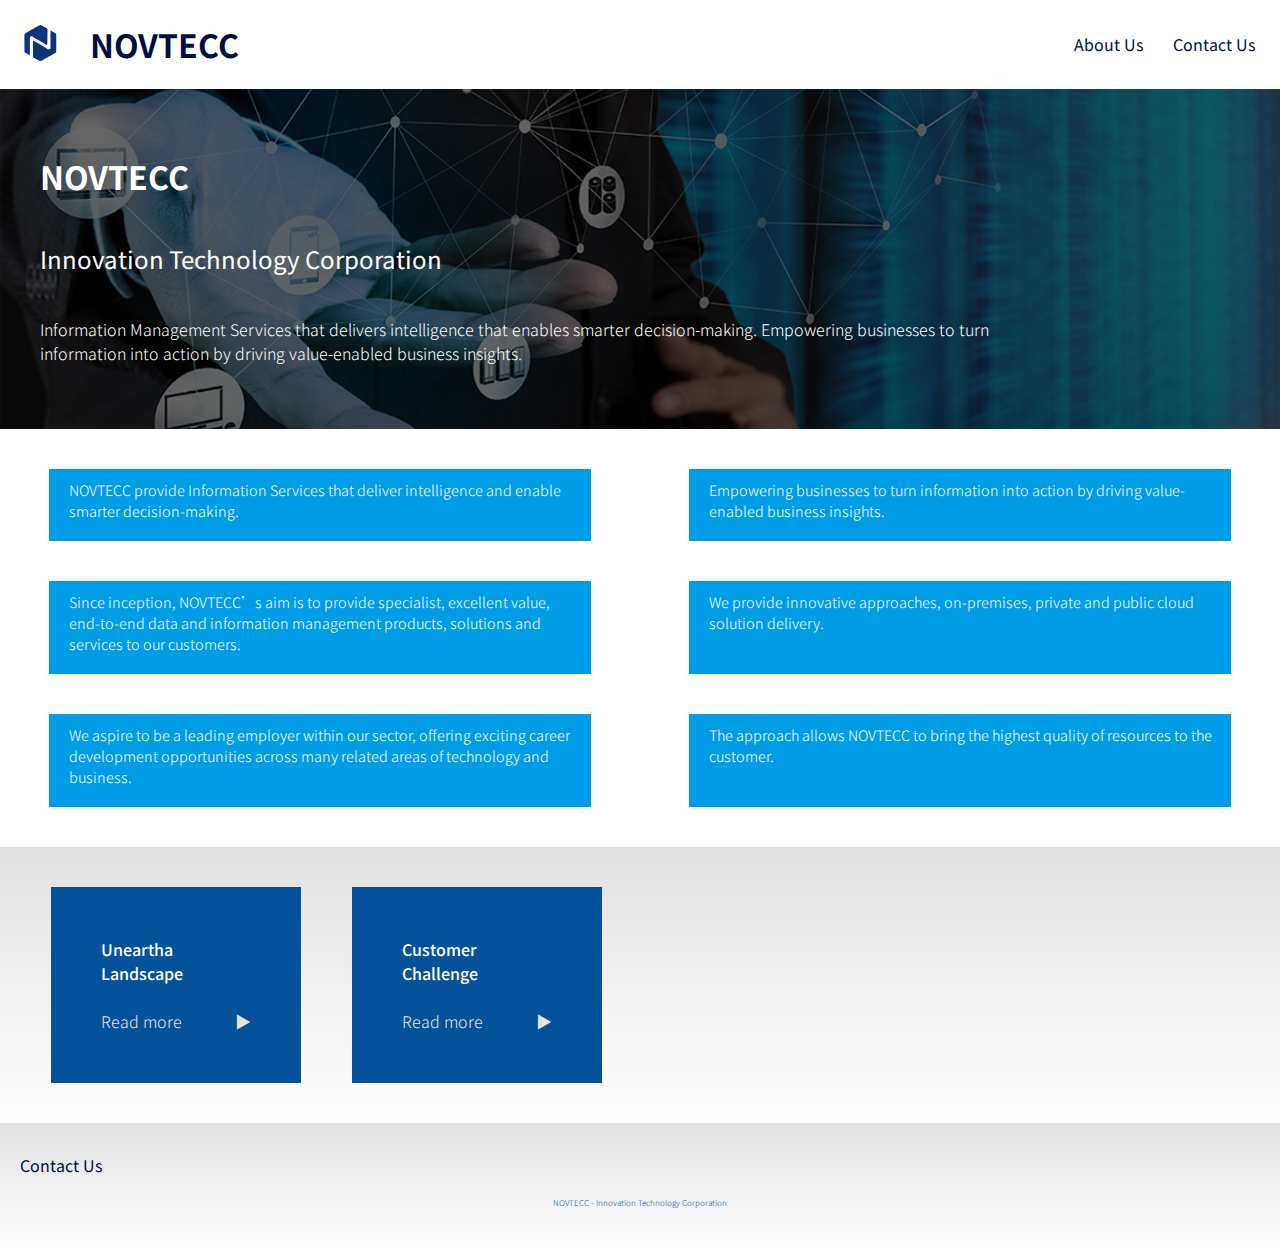
<file: index.html>
<!DOCTYPE html>
<html lang="en">
<head>
  <meta charset="UTF-8">
  <meta name="viewport" content="width=device-width, initial-scale=1.0">
  <title>NOVTECC - Innovation Technology Corporation</title>
  <link rel="apple-touch-icon" sizes="180x180" href="./images/favicon_io/apple-touch-icon.png">
  <link rel="icon" type="image/png" sizes="32x32" href="./images/favicon_io/favicon-32x32.png">
  <link rel="icon" type="image/png" sizes="16x16" href="/favicon-16x16.png">
  <link rel="preconnect" href="https://fonts.gstatic.com">
<link href="https://fonts.googleapis.com/css2?family=Noto+Sans+TC:wght@100;300;400;500;700;900&display=swap" rel="stylesheet">
  <link rel="stylesheet" href="style.css">
</head>
<body>
  <nav>
    <div class="logo">
      <img src="./images/novtecc-image-vector.svg" alt="NOVTECC logo">
      <a href="./index.html"><h1>NOVTECC</h1></a>
    </div>
    <ul class="links">
      <a href="./management-team.html"><li>About Us</li></a>
      <!-- Links for mobile view -->
      <a class="mobile-view-links" href="./uneartha.html"><li>Uneartha Landscape</li></a>
      <a class="mobile-view-links" href="./challenge.html"><li>Customer Challenge</li></a>
      <a href="mailto:rffpet@aol.com?subject=Contact%20NOVTECC&body=Name%3A%0D%0A%0D%0AEmail%3A%0D%0A%0D%0ATelephone%3A%0D%0A%0D%0AJob%20Title%3A%0D%0A%0D%0ACompany%3A%0D%0A%0D%0AComments%3A" target="_blank"><li>Contact Us</li></a>
      
    </ul>
  </nav>
  <aside class="banner-homepage">
    <h1>NOVTECC</h1>
    <h2>Innovation Technology Corporation</h2>
    <h4>Information Management Services that delivers intelligence that enables smarter decision-making.
    Empowering businesses to turn information into action by driving value-enabled business insights.</h4>
  </aside>


  <main class="main-homepage">
    <p>NOVTECC provide Information Services that deliver intelligence and enable smarter decision-making.</p>
    <p>Empowering businesses to turn information into action by driving value-enabled business insights.</p>
    <p>Since inception, NOVTECC’s aim is to provide specialist, excellent value, end-to-end data and information management products, solutions and services to our customers.</p>
    <p>We provide innovative approaches, on-premises, private and public cloud solution delivery.</p>
    <p>We aspire to be a leading employer within our sector, offering exciting career development opportunities across many related areas of technology and business.</p>
    <p>The approach allows NOVTECC to bring the highest quality of resources to the customer.</p>
  </main>

  <section class="uneartha">
    <a class="uneartha-blog" href="./uneartha.html">Uneartha Landscape<br><br><span style="font-weight: 300; color: rgb(228, 228, 228);">Read more</span><span style="float: right; color: rgb(228, 228, 228);">&#9654</span></a>
    <a class="uneartha-blog" href="./challenge.html">Customer Challenge<br><br><span style="font-weight: 300; color: rgb(228, 228, 228);">Read more</span><span style="float: right; color: rgb(228, 228, 228);">&#9654</span></a>
  </section>

  <footer>
    <a href="mailto:rffpet@aol.com?subject=Contact%20NOVTECC&body=Name%3A%0D%0A%0D%0AEmail%3A%0D%0A%0D%0ATelephone%3A%0D%0A%0D%0AJob%20Title%3A%0D%0A%0D%0ACompany%3A%0D%0A%0D%0AComments%3A" target="_blank">Contact Us</a>
    <p>NOVTECC - Innovation Technology Corporation</p>
  </footer>
</body>
</html>
</file>
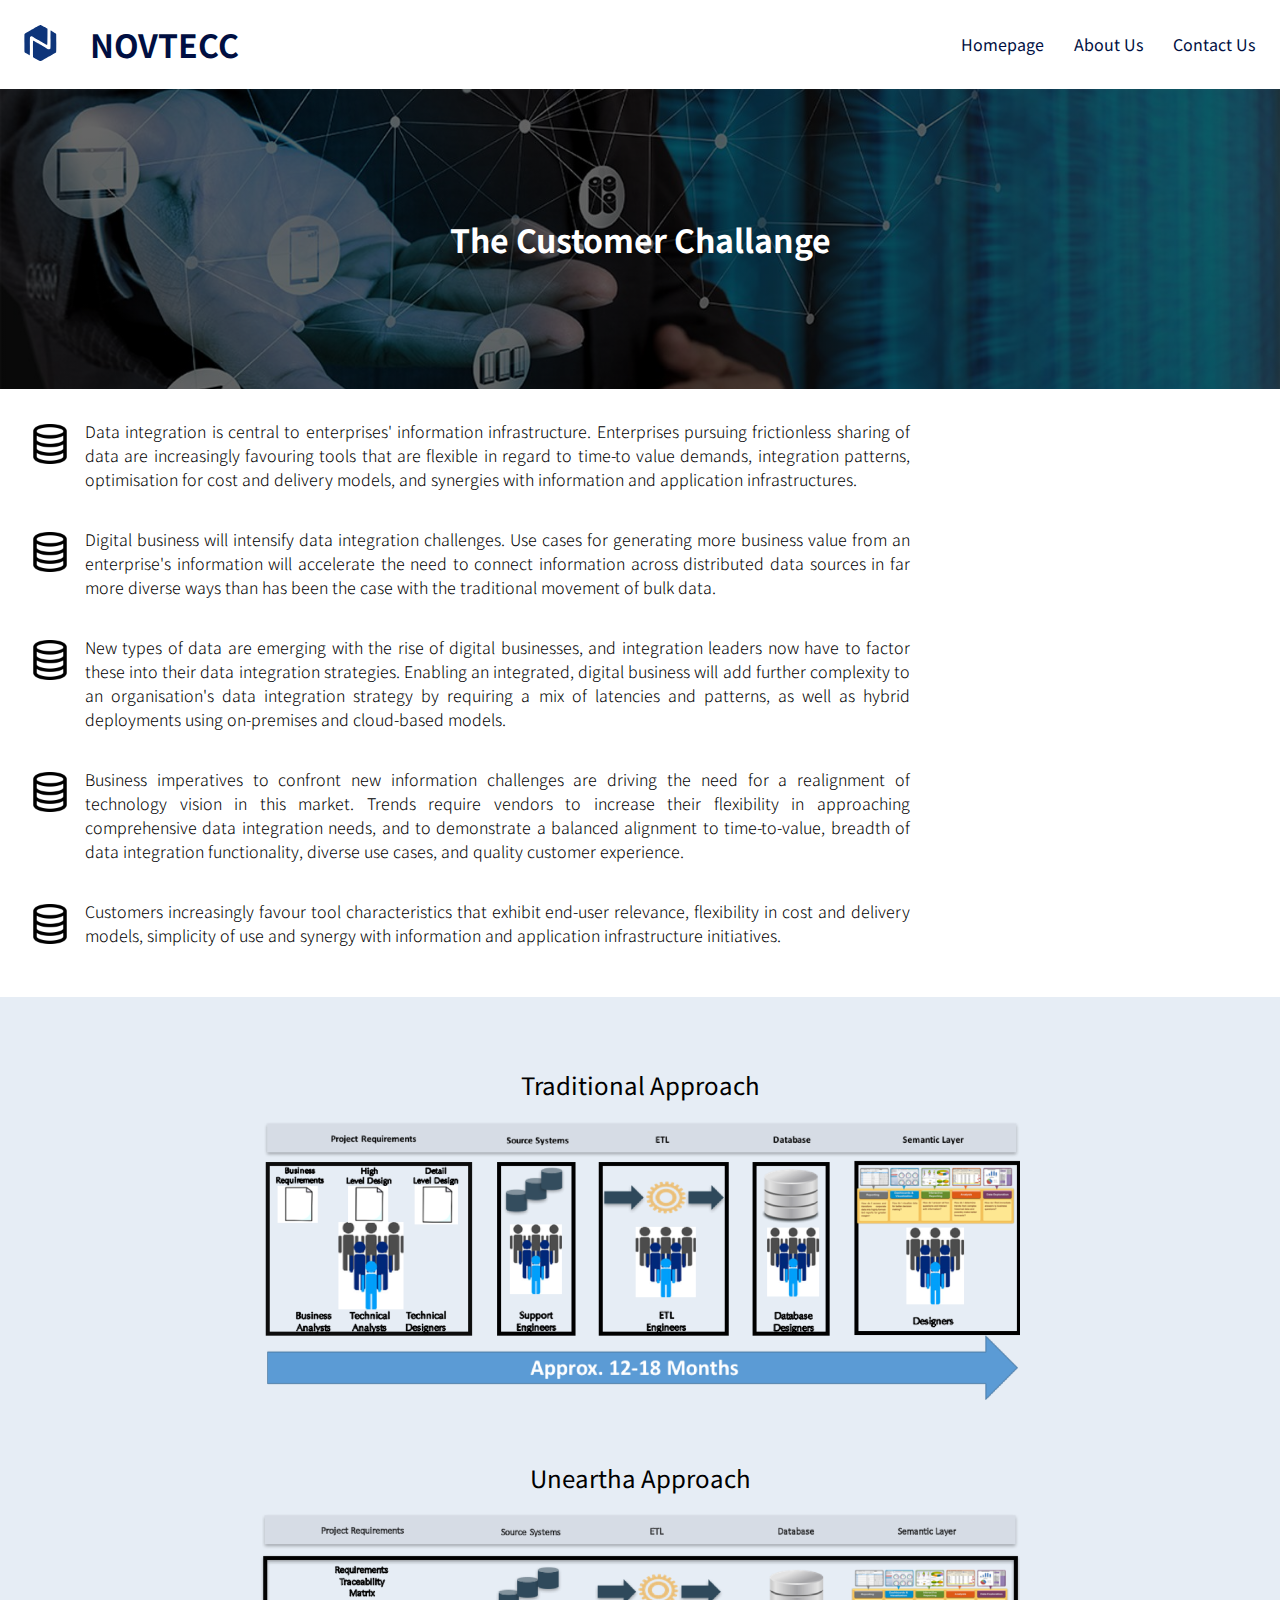
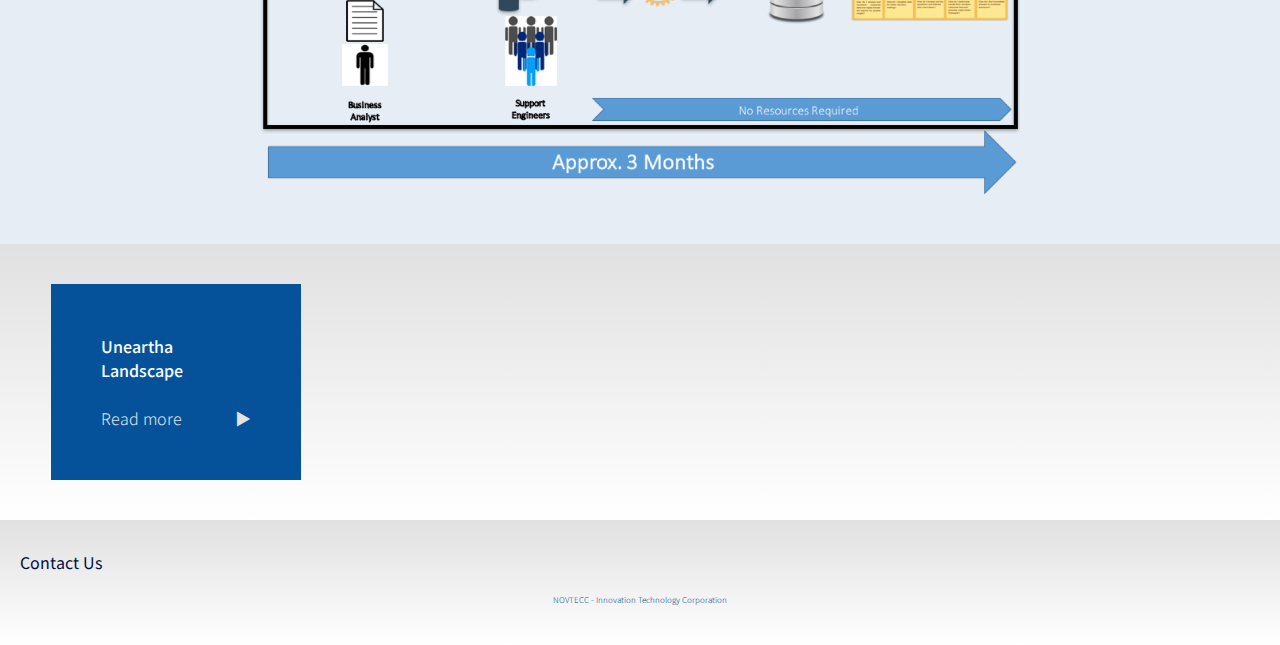
<file: challenge.html>
<!DOCTYPE html>
<html lang="en">
<head>
  <meta charset="UTF-8">
  <meta name="viewport" content="width=device-width, initial-scale=1.0">
  <title>Customer Challenge - NOVTECC</title>
  <link rel="apple-touch-icon" sizes="180x180" href="./images/favicon_io/apple-touch-icon.png">
  <link rel="icon" type="image/png" sizes="32x32" href="./images/favicon_io/favicon-32x32.png">
  <link rel="icon" type="image/png" sizes="16x16" href="/favicon-16x16.png">
  <link rel="preconnect" href="https://fonts.gstatic.com">
<link href="https://fonts.googleapis.com/css2?family=Noto+Sans+TC:wght@100;300;400;500;700;900&display=swap" rel="stylesheet">
  <link rel="stylesheet" href="style.css">
</head>
<body>
  <nav>
    <div class="logo">
      <img src="./images/novtecc-image-vector.svg" alt="NOVTECC logo">
      <a href="./index.html"><h1>NOVTECC</h1></a>    
    </div>
    <ul class="links">
      <a href="./index.html"><li>Homepage</li></a>
      <a href="./management-team.html"><li>About Us</li></a>
      <!-- Link for mobile view -->
      <a class="mobile-view-links" href="./uneartha.html"><li>Uneartha Landscape</li></a>
      <a href="mailto:rffpet@aol.com?subject=Contact%20NOVTECC&body=Name%3A%0D%0A%0D%0AEmail%3A%0D%0A%0D%0ATelephone%3A%0D%0A%0D%0AJob%20Title%3A%0D%0A%0D%0ACompany%3A%0D%0A%0D%0AComments%3A" target="_blank"><li>Contact Us</li></a>
    </ul>
  </nav>
  <aside class="banner-challenge">
    <h1 style="text-align: center;">The Customer Challange</h1>
  </aside>
  <main class="main-challenge">
    <img src="./images/data-icon.png" alt="Data-Icon">
    <p>Data integration is central to enterprises' information infrastructure. Enterprises pursuing frictionless sharing of data are increasingly favouring tools that are flexible in regard to time-to value demands, integration patterns, optimisation for cost and delivery models, and synergies with information and application infrastructures.</p>
    <img src="./images/data-icon.png" alt="Data-Icon">
    <p>Digital business will intensify data integration challenges. Use cases for generating more business value from an enterprise's information will accelerate the need to connect information across distributed data sources in far more diverse ways than has been the case with the traditional movement of bulk data.</p>
    <img src="./images/data-icon.png" alt="Data-Icon">
    <p>New types of data are emerging with the rise of digital businesses, and integration leaders now have to factor these into their data integration strategies. Enabling an integrated, digital business will add further complexity to an organisation's data integration strategy by requiring a mix of latencies and patterns, as well as hybrid deployments using on-premises and cloud-based models.</p>
    <img src="./images/data-icon.png" alt="Data-Icon">
    <p>Business imperatives to confront new information challenges are driving the need for a realignment of technology vision in this market. Trends require vendors to increase their flexibility in approaching comprehensive data integration needs, and to demonstrate a balanced alignment to time-to-value, breadth of data integration functionality, diverse use cases, and quality customer experience.</p>
    <img src="./images/data-icon.png" alt="Data-Icon">
    <p>Customers increasingly favour tool characteristics that exhibit end-user relevance, flexibility in cost and delivery models, simplicity of use and synergy with information and application infrastructure initiatives.</p>
  </main>
  <section class="approach-section">
    <div class="approach">
      <h2>Traditional Approach</h2>
      <img src="./images/traditional-approach.png" alt="Traditional Approach">
    </div>
    <div class="approach">
      <h2>Uneartha Approach</h2>
      <img src="./images/uneartha-approach.png" alt="Uneartha Approach">
    </div>
  </section>
  <section class="uneartha">
    <a class="uneartha-blog" href="./uneartha.html">Uneartha Landscape<br><br><span style="font-weight: 300; color: rgb(228, 228, 228);">Read more</span><span style="float: right; color: rgb(228, 228, 228);">&#9654</span></a>
  </section>
  <footer>
    <a href="mailto:rffpet@aol.com?subject=Contact%20NOVTECC&body=Name%3A%0D%0A%0D%0AEmail%3A%0D%0A%0D%0ATelephone%3A%0D%0A%0D%0AJob%20Title%3A%0D%0A%0D%0ACompany%3A%0D%0A%0D%0AComments%3A" target="_blank">Contact Us</a>
    <p>NOVTECC - Innovation Technology Corporation</p>
  </footer>
</body>
</html>
</file>
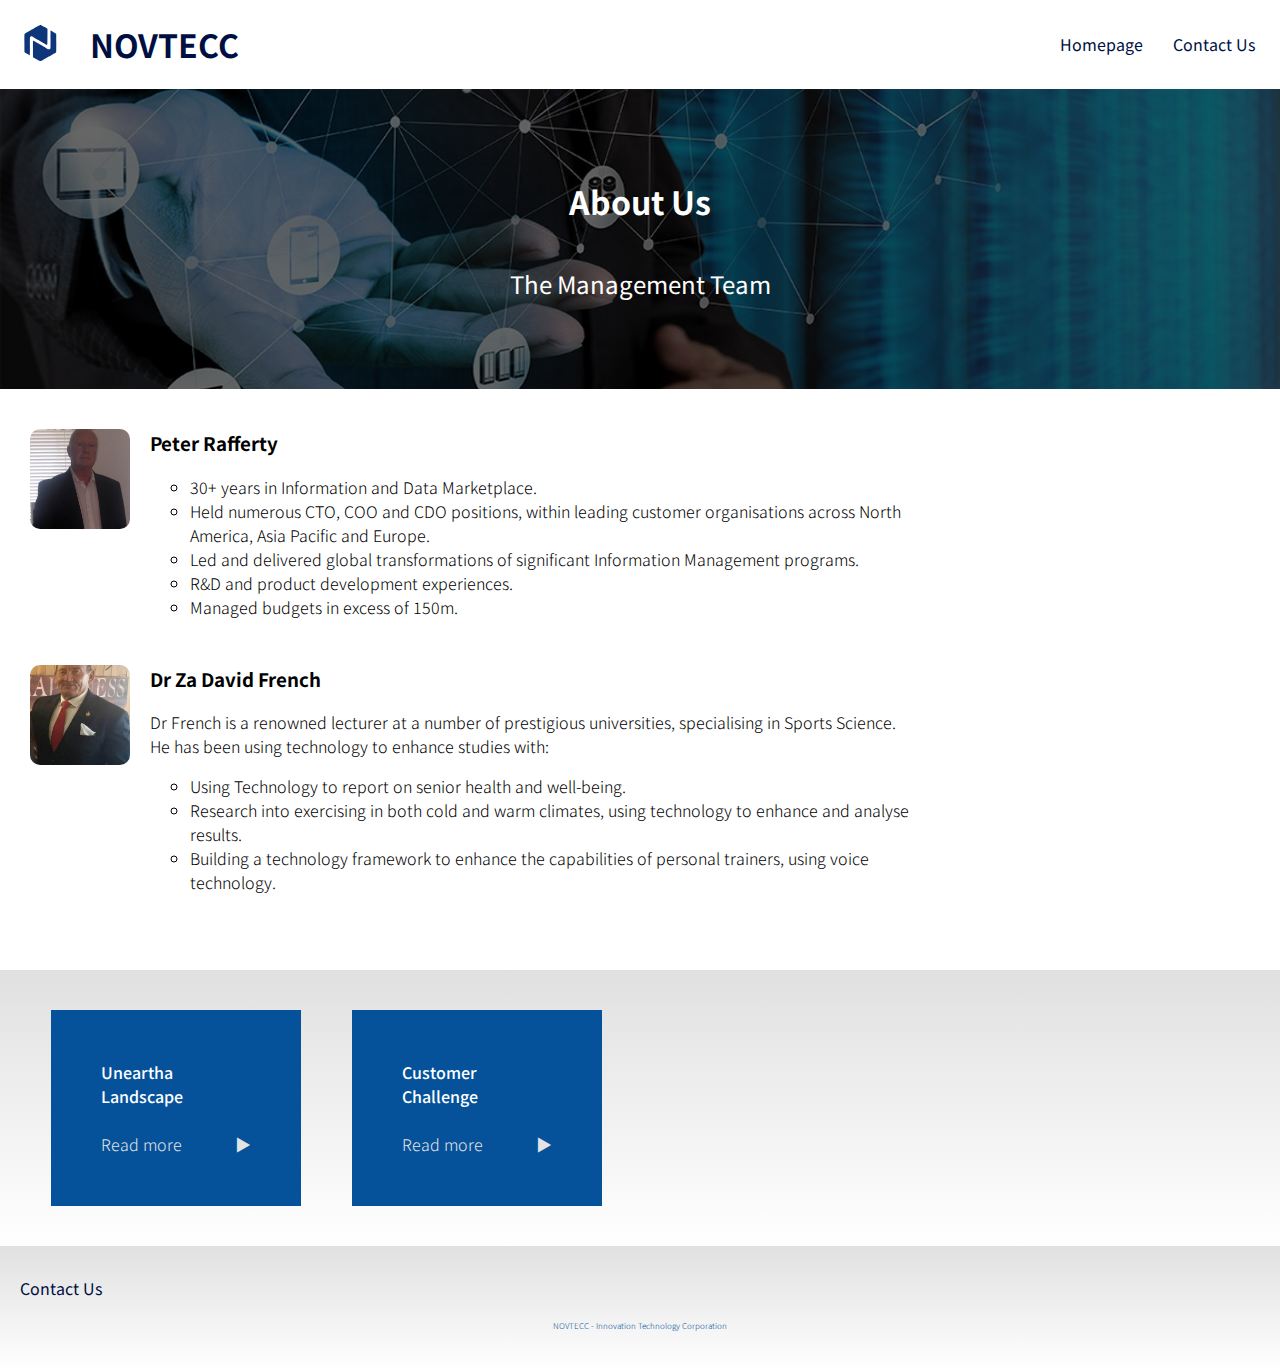
<file: management-team.html>
<!DOCTYPE html>
<html lang="en">
<head>
  <meta charset="UTF-8">
  <meta name="viewport" content="width=device-width, initial-scale=1.0">
  <title>About Us - NOVTECC</title>
  <link rel="apple-touch-icon" sizes="180x180" href="./images/favicon_io/apple-touch-icon.png">
  <link rel="icon" type="image/png" sizes="32x32" href="./images/favicon_io/favicon-32x32.png">
  <link rel="icon" type="image/png" sizes="16x16" href="/favicon-16x16.png">
  <link rel="preconnect" href="https://fonts.gstatic.com">
<link href="https://fonts.googleapis.com/css2?family=Noto+Sans+TC:wght@100;300;400;500;700;900&display=swap" rel="stylesheet">
  <link rel="stylesheet" href="style.css">
</head>
<body>
  <nav>
    <div class="logo">
      <img src="./images/novtecc-image-vector.svg" alt="NOVTECC logo">
      <a href="./index.html"><h1>NOVTECC</h1></a>    
    </div>
    <ul class="links">
      <a href="./index.html"><li>Homepage</li></a>
      <!-- Links for mobile view -->
      <a class="mobile-view-links" href="./uneartha.html"><li>Uneartha Landscape</li></a>
      <a class="mobile-view-links" href="./challenge.html"><li>Customer Challenge</li></a>
      <a href="mailto:rffpet@aol.com?subject=Contact%20NOVTECC&body=Name%3A%0D%0A%0D%0AEmail%3A%0D%0A%0D%0ATelephone%3A%0D%0A%0D%0AJob%20Title%3A%0D%0A%0D%0ACompany%3A%0D%0A%0D%0AComments%3A" target="_blank"><li>Contact Us</li></a>
    </ul>
  </nav>

  <aside class="banner-about">
    <h1 style="text-align: center;">About Us</h1>
    <h2 style="text-align: center;">The Management Team</h1>
  </aside>

  <main class="main-team">
    <img class="rafferty-pic" src="./images/Rafferty.png" alt="Peter Rafferty">
    <article>
      <h3>Peter Rafferty</h3>
      <ul class="cv">
        <li>30+ years in Information and Data Marketplace.</li>
        <li>Held numerous CTO, COO and CDO positions, within leading customer organisations across North America, Asia Pacific and Europe.</li>
        <li>Led and delivered global transformations of significant Information Management programs.</li>
        <li>R&D and product development experiences.</li>
        <li>Managed budgets in excess of 150m.</li>
      </ul>
    </article> 
    <img class="french-pic" src="./images/French.png" alt="Dr Za David French">
    <article>
      <h3>Dr Za David French</h3>
      <p>Dr French is a renowned lecturer at a number of prestigious universities, specialising in Sports Science.<br>He has been using technology to enhance studies with:</p>
      <ul class="cv">
        <li>Using Technology to report on senior health and well-being.</li>
        <li>Research into exercising in both cold and warm climates, using technology to enhance and analyse results.</li>
        <li>Building a technology framework to enhance the capabilities of personal trainers, using voice technology.</li>
      </ul>
    </article>
  </main>

  <section class="uneartha">
    <a class="uneartha-blog" href="./uneartha.html">Uneartha Landscape<br><br><span style="font-weight: 300; color: rgb(228, 228, 228);">Read more</span><span style="float: right; color: rgb(228, 228, 228);">&#9654</span></a>
    <a class="uneartha-blog" href="./challenge.html">Customer Challenge<br><br><span style="font-weight: 300; color: rgb(228, 228, 228);">Read more</span><span style="float: right; color: rgb(228, 228, 228);">&#9654</span></a>
  </section>

  <footer>
    <a href="mailto:rffpet@aol.com?subject=Contact%20NOVTECC&body=Name%3A%0D%0A%0D%0AEmail%3A%0D%0A%0D%0ATelephone%3A%0D%0A%0D%0AJob%20Title%3A%0D%0A%0D%0ACompany%3A%0D%0A%0D%0AComments%3A" target="_blank">Contact Us</a>
    <p>NOVTECC - Innovation Technology Corporation</p>
  </footer>
</body>
</html>
</file>
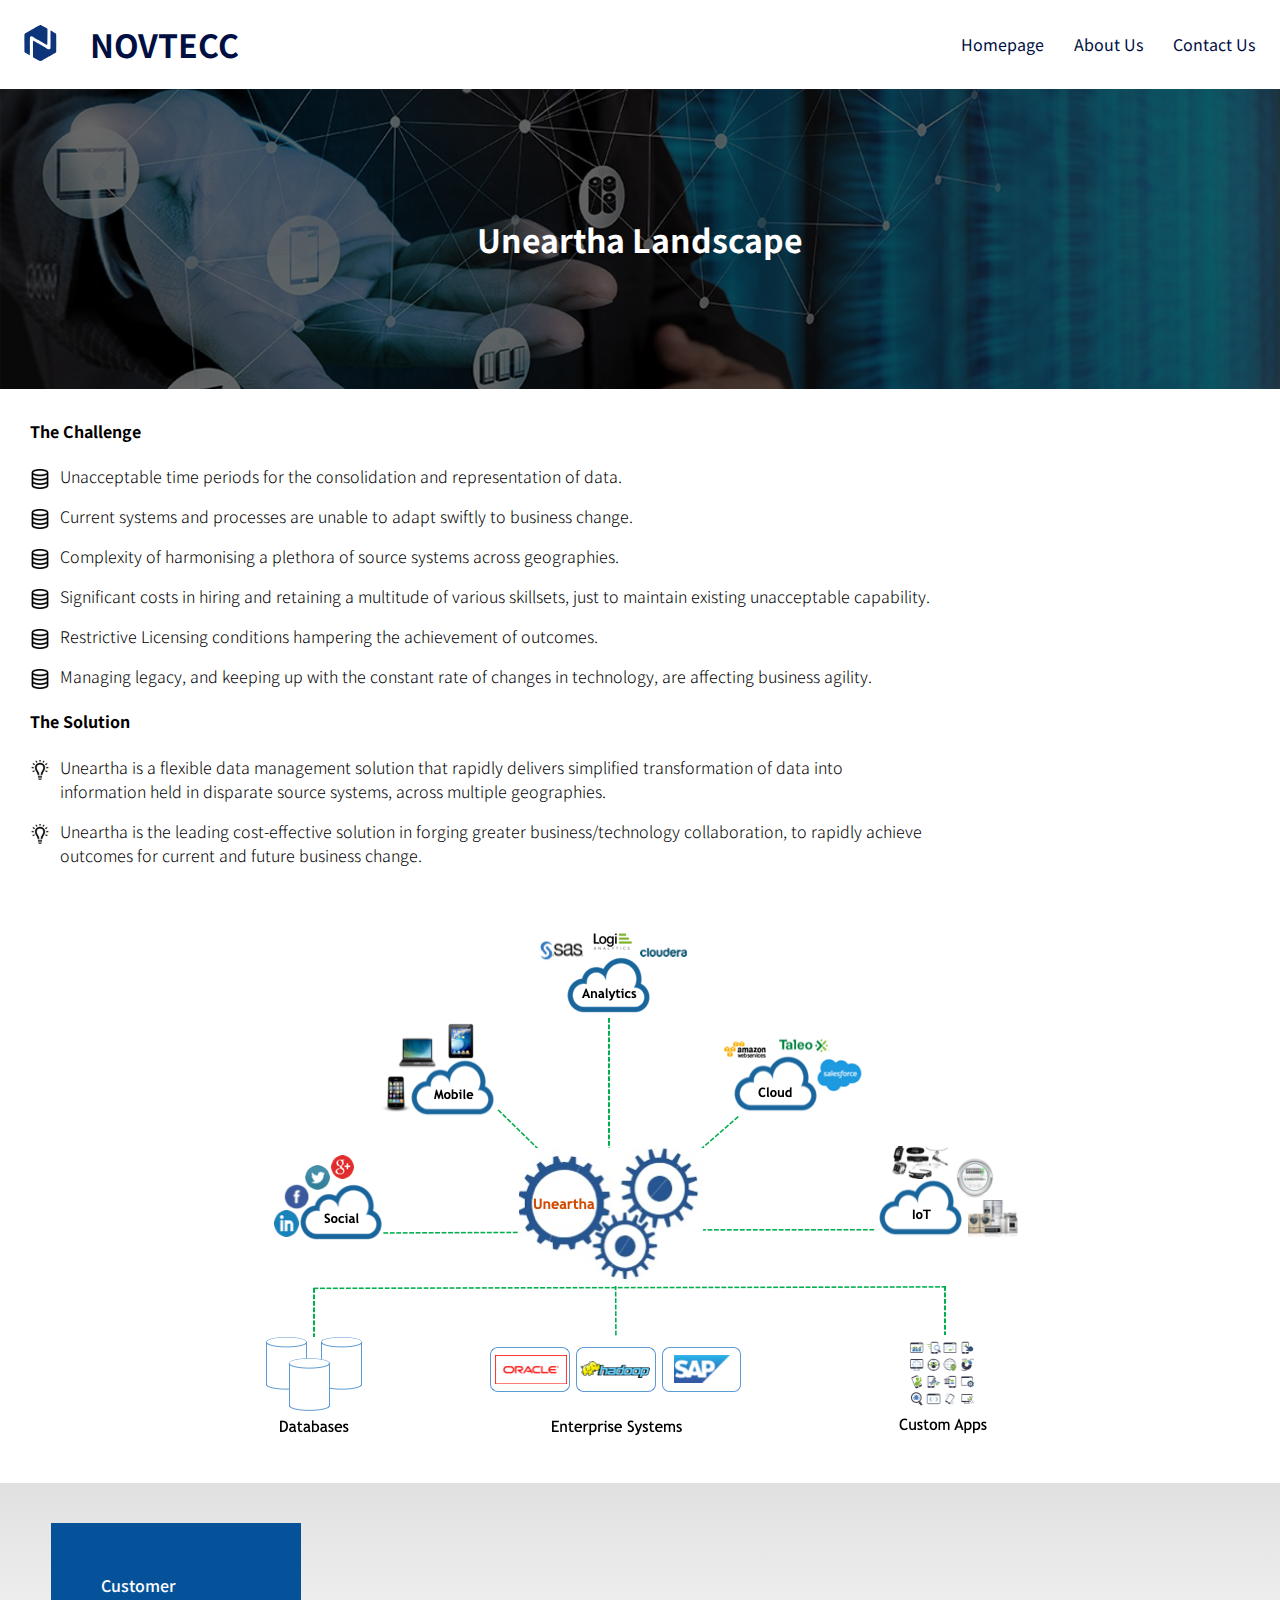
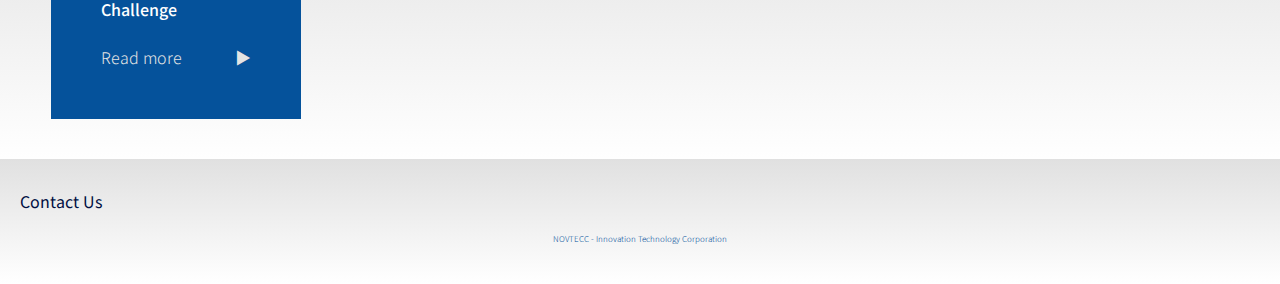
<file: uneartha.html>
<!DOCTYPE html>
<html lang="en">
<head>
  <meta charset="UTF-8">
  <meta name="viewport" content="width=device-width, initial-scale=1.0">
  <title>Uneartha Landscape - NOVTECC</title>
  <link rel="apple-touch-icon" sizes="180x180" href="./images/favicon_io/apple-touch-icon.png">
  <link rel="icon" type="image/png" sizes="32x32" href="./images/favicon_io/favicon-32x32.png">
  <link rel="icon" type="image/png" sizes="16x16" href="/favicon-16x16.png">
  <link rel="preconnect" href="https://fonts.gstatic.com">
<link href="https://fonts.googleapis.com/css2?family=Noto+Sans+TC:wght@100;300;400;500;700;900&display=swap" rel="stylesheet">
  <link rel="stylesheet" href="style.css">
</head>
<body>
  <nav>
    <div class="logo">
      <img src="./images/novtecc-image-vector.svg" alt="NOVTECC logo">
      <a href="./index.html"><h1>NOVTECC</h1></a>    
    </div>
    <ul class="links">
      <a href="./index.html"><li>Homepage</li></a>
      <a href="./management-team.html"><li>About Us</li></a>
      <!-- Link for mobile view -->
      <a class="mobile-view-links" href="./challenge.html"><li>Customer Challenge</li></a>
      <a href="mailto:rffpet@aol.com?subject=Contact%20NOVTECC&body=Name%3A%0D%0A%0D%0AEmail%3A%0D%0A%0D%0ATelephone%3A%0D%0A%0D%0AJob%20Title%3A%0D%0A%0D%0ACompany%3A%0D%0A%0D%0AComments%3A" target="_blank"><li>Contact Us</li></a>
    </ul>
  </nav>

  <aside class="banner-uneartha">
    <h1 style="text-align: center;">Uneartha Landscape</h1>
  </aside>

  <main class="main-uneartha">
    <h4 style="font-weight: 700;">The Challenge</h4>
    <img src="./images/data-icon.png" alt="Data-Icon">
    <p>Unacceptable time periods for the consolidation and representation of data.</p>
    <img src="./images/data-icon.png" alt="Data-Icon">
    <p>Current systems and processes are unable to adapt swiftly to business change.</p>
    <img src="./images/data-icon.png" alt="Data-Icon">
    <p>Complexity of harmonising a plethora of source systems across geographies.</p>
    <img src="./images/data-icon.png" alt="Data-Icon">
    <p>Significant costs in hiring and retaining a multitude of various skillsets, just to maintain existing unacceptable capability.</p>
    <img src="./images/data-icon.png" alt="Data-Icon">
    <p>Restrictive Licensing conditions hampering the achievement of outcomes.</p>
    <img src="./images/data-icon.png" alt="Data-Icon">
    <p>Managing legacy, and keeping up with the constant rate of changes in technology, are affecting business agility.</p>
    <h4 style="font-weight: 700;">The Solution</h4>
    <img src="./images/bulb.png" alt="Bulb">
    <p>Uneartha is a flexible data management solution that rapidly delivers simplified transformation of data into information held in disparate source systems, across multiple geographies.</p>
    <img src="./images/bulb.png" alt="Bulb">
    <p>Uneartha is the leading cost-effective solution in forging greater business/technology collaboration, to rapidly achieve outcomes for current and future business change.</p>    
  </main>
  <div class="uneartha-landscape">
    <img src="./images/landscape.png" alt="Uneartha-Landscape">
  </div>
  <section class="uneartha">
    <a class="uneartha-blog" href="./challenge.html">Customer Challenge<br><br><span style="font-weight: 300; color: rgb(228, 228, 228);">Read more</span><span style="float: right; color: rgb(228, 228, 228);">&#9654</span></a>
  </section>


  <!-- keep -->
  <footer>
    <a href="mailto:rffpet@aol.com?subject=Contact%20NOVTECC&body=Name%3A%0D%0A%0D%0AEmail%3A%0D%0A%0D%0ATelephone%3A%0D%0A%0D%0AJob%20Title%3A%0D%0A%0D%0ACompany%3A%0D%0A%0D%0AComments%3A" target="_blank">Contact Us</a>
    <p>NOVTECC - Innovation Technology Corporation</p>
  </footer>
</body>
</html>
</file>
<file: style.css>
body {
  font-family: 'Noto Sans TC', sans-serif;
  margin: 0 auto;
}

/* Top nav bar */
nav {
  display: flex;
  align-items: center;
  margin: 0 10px;
  color: rgb(0, 15, 66);
}

/* Hide until in mobile view */
.mobile-view-links {
  display: none;
}

/* Picture and company name */
.logo {
  display: flex;
  align-items: center;
  width: 30%;
}

/* Company name with link */
.logo a {
  text-decoration: none;
  color: rgb(0, 15, 66);
}

/* The logo */
.logo img {
 height: 60px;
 width: 60px;
 margin-right: 20px;
}

/* Main links */
.links {
  display: inline-flex;
  width: 70%;
  justify-content: flex-end;
}
.links a {
  text-decoration: none;
  list-style-type: none;
  padding: 0 15px;
  color: rgb(0, 15, 66);
}

.links a:hover {
  color: rgb(123, 180, 233);
}

/* all banners with titles */
aside {
  background-image: linear-gradient(
    rgba(0, 0, 0, 0.6),
    rgba(0, 0, 0, 0.6)
  ), url(./images/background-main.jpg);
  background-size: cover;
  height: 300px;
  padding: 20px 20px 20px 40px;
  color: white;
}

.banner-homepage {
  display: flex;
  flex-direction: column;
  justify-content: center;
}

.banner-challenge, .banner-uneartha {
  display: flex;
  align-items: center;
  justify-content: center;
  padding: 0;
}

.banner-about {
  display: flex;
  flex-direction: column;
  align-items: center;
  justify-content: center;
  padding: 0;
}

h1 {
  font-weight: 700;
}

h2 {
  font-weight: 400;
}

h4 {
  font-weight: 300;
}

.banner-homepage h4 {
  max-width: 80%;
}

/* main body */
.main-homepage {
  display: flex;
  width: 100%;
  flex-wrap: wrap;
  justify-content: space-around;
  margin: 20px 0;
}

.main-homepage p {
  font-size: 0.9rem;
  font-weight: 300;
  background-color: rgb(0, 157, 230);
  color: white;
  padding: 10px 10px 20px 20px;
  width: 40%;
  margin: 20px 15px;
}

/* Uneartha and Customer Challenge information boxes */
.uneartha {
  display: flex;  
  background-image: linear-gradient(
    rgba(194, 194, 194, 0.5),
    rgba(255, 255, 255, 0.5) );
  color: white;
}

.uneartha-blog {
  display: block;
  text-decoration: none;
  width: 150px;
  background-color: rgb(5, 82, 155);
  margin-top: 40px;
  margin-bottom: 40px;
  margin-left: 4%;
  font-weight: 500;
  padding: 50px;
  color: white;
}

.uneartha-blog:hover {
  background-color: rgb(123, 180, 233);
  transition: 0.2s;
  color: rgb(77, 77, 77);
}


/*  bottom, footer */
footer {
  background-image: linear-gradient(
    rgba(194, 194, 194, 0.5),
    rgba(255, 255, 255, 0.5) );
  padding: 30px 10px;
}

footer a {
  text-decoration: none;
  list-style-type: none;
  padding: 0 10px;
  color: rgb(0, 15, 66);
}

footer a:hover {
  color: rgb(123, 180, 233);
}

footer p {
  margin-top: 20px;
  margin-bottom: 10px;
  text-align: center;
  font-size: 0.5em;
  font-weight: 300;
  color: rgb(5, 82, 155);
}

/* Customer Challenge Page */
.main-challenge {
  margin: 30px 30px;
  font-weight: 300;
  max-width: 900px;
}

.main-challenge img {
  float: left;
  height: 40px;
  padding-top: 5px;
  padding-right: 15px;
  padding-bottom: 30px;
}

.main-challenge p{
  text-align: justify;
  padding-right: 20px;
  padding-bottom: 20px;
}

/* Customer Challenge approach pictures */
.approach-section {
  background-color: rgba(5, 82, 155, 0.1);
  padding: 30px 0;
  display: flex;
  flex-direction: column;
  align-items: center;
}

.approach {
  display: flex;
  flex-direction: column;
  align-items: center;
  padding: 20px;
  max-width: 950px;
}

.approach img {
  width: 80%;
}

/* About Us - Management Team Page */
.main-team {
  margin: 40px 30px 30px 30px;
  font-weight: 300;
  max-width: 900px;
  position: relative;
}

.main-team h3 {
  margin-top: 0;
}

.main-team img {
  position: absolute;
  height: 100px;
  width: 100px;
  border-radius: 10px;
}

.main-team article {
  padding-left: 120px;
  padding-bottom: 30px;
}

.main-team .cv{
  text-decoration: none;
  list-style-type: circle;
}


/* Uneartha Landscape */
.main-uneartha {
  margin: 30px 30px;
  font-weight: 300;
  max-width: 900px;
}

.main-uneartha img {
  float: left;
  height: 20px;
  padding-top: 5px;
  padding-right: 10px;
  padding-bottom: 10px;
}

/* landscape picture */
.uneartha-landscape {
  display: flex;
  justify-content: center;
}

.uneartha-landscape img {
  max-height: 65vw;
  padding: 30px 0;
}


/* For smaller screens, mobile phones */
@media only screen and (max-width: 768px) {
  
  /* Top navbar - change to block view */
  .logo {
    display: flex;
    align-items: center;
    justify-content: center;
    width: 100%;
    height: 50px;
  }

  .logo img {
    height: 40px;
    width: 40px;
    margin-right: 10px;
   }

   nav {
    flex-direction: column;
  }

/* Extra options reveal in mobile view */
  .mobile-view-links {
    display: block;
  }
  
  .links {
    flex-direction: column;
    align-items: center;
    width: 100%;
    margin: 0;
    padding: 0;
  }

  .links a {
    text-decoration: none;
    list-style-type: none;
    padding: 10px 0;
  }

  /* Banner pictures */
  aside {
    height: 200px;
    padding: 30px 20px 30px 20px;
  }

  .banner-homepage h2, .banner-homepage h4 {
    font-size: 0.9rem;
    max-width: 100%;
  }

  .banner-homepage h4 {
    max-width: 100%;
  }

  /* Homepage main body */
  .main-homepage {
    display: block;
    margin: 0;
  }

  .main-homepage p {
    font-size: 0.8rem;
    padding: 5px 5px 10px 10px;
    width: auto;
    margin: 10px;
  }

  /* 2 bottom blue link boxes */
  .uneartha {
    display: block;
    width: 100%;
  }

  .uneartha-blog {
    width: auto;
    font-weight: 400;
    padding-top: 25px;
    padding-bottom: 25px;
    margin: 0;
  }

  /* Footer */
  footer a {
    display: block;
    text-align: center;
  }

  /* Uneartha Landscape */
  .uneartha-landscape img {
    padding: 10px 0;
  }

  .main-uneartha h4, .main-uneartha p {
    font-size: 0.9rem;
  }

  /* Customer Challenge Page */
  .main-challenge p {
    font-size: 0.9rem;
  }

  .main-challenge img {
    height: 30px;
    padding-right: 10px;
    padding-bottom: 20px;
  }

  .main-challenge p{
    padding-right: 10px;
    padding-bottom: 15px;
  }

  .approach-section {
    padding: 20px 0;
  }

  .approach h2 {
    font-size: 1.1rem;
  }
  
  .approach img {
    width: 100%;
    padding: 0, 20px;
  }

  /* About Us Page */
  .main-team {
    font-size: 0.9rem;
  }
  
  .main-team img {
    position: relative;
    left: 50%;
    transform: translateX(-50%);
  }

  .main-team h3 {
    text-align: center;
  }
  
  .main-team article {
    padding: 10px 0;
  }
}
</file>
